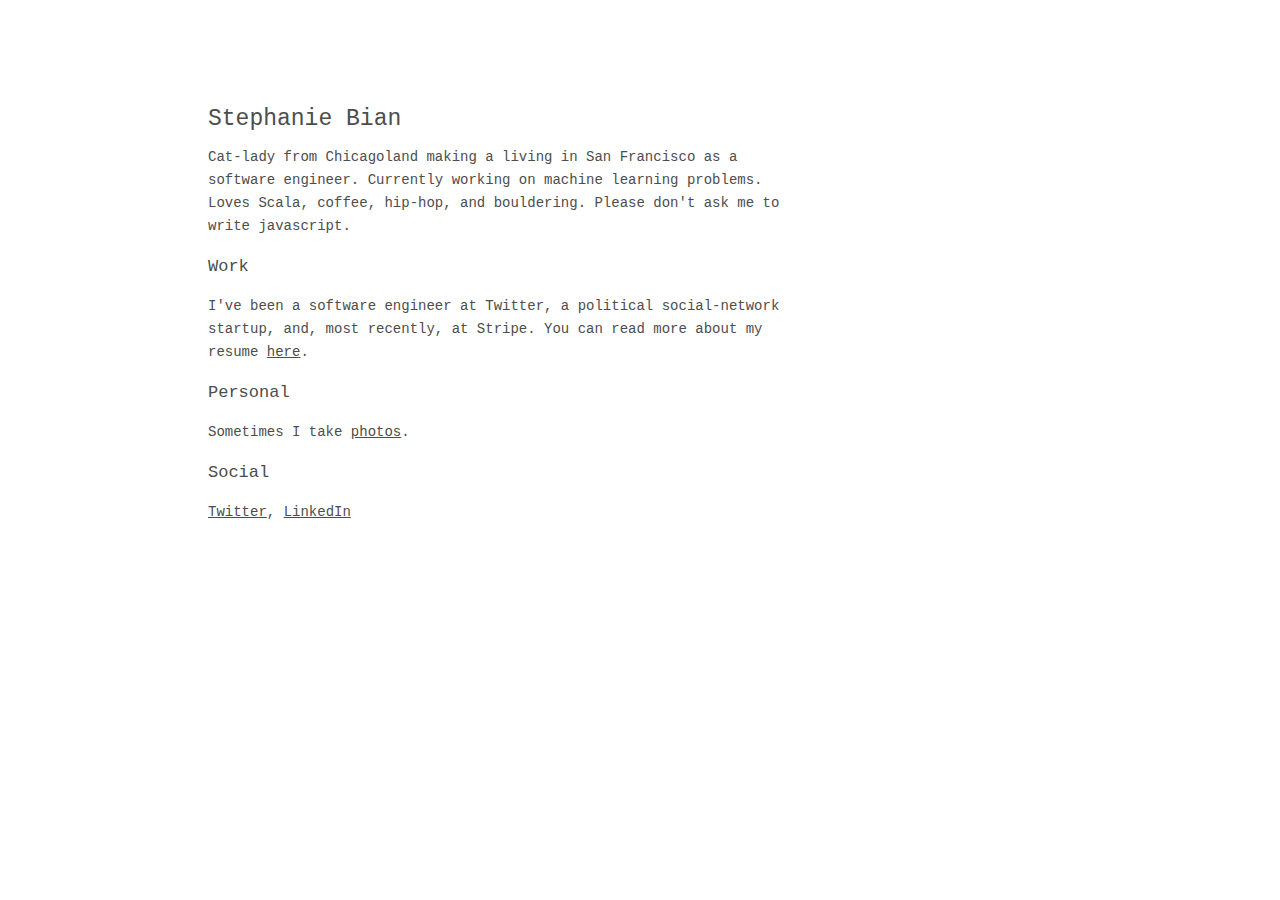
<file: index.html>
<html>
    <head>
        <link rel="icon" href="resources/favicon.ico"/>
        <link rel="stylesheet" type="text/css" href="style.css">
        <title>Stephanie Bian</title>
    </head>
    <body>
        <h1><a href=''>Stephanie Bian</a></h1>
        <p>
            Cat-lady from Chicagoland making a living in San Francisco as a software engineer. Currently working on machine learning problems. Loves Scala, coffee, hip-hop, and bouldering. Please don't ask me to write javascript.
        </p>

        <h3>Work</h3>
        <p>
            I've been a software engineer at Twitter, a political social-network startup, and, most recently, at Stripe. You can read more about my resume <a href="resume.html">here</a>.
        </p>

        <h3>Personal</h3>
        <p>
        Sometimes I take <a href="photography/index.html">photos</a>.
        </p>

        <h3>Social</h3>
        <p>
        <a href="http://twitter.com/stephbian">Twitter</a>, <a href="https://www.linkedin.com/in/stephaniebian">LinkedIn</a>
        </p>
    </body>
</html>
</file>
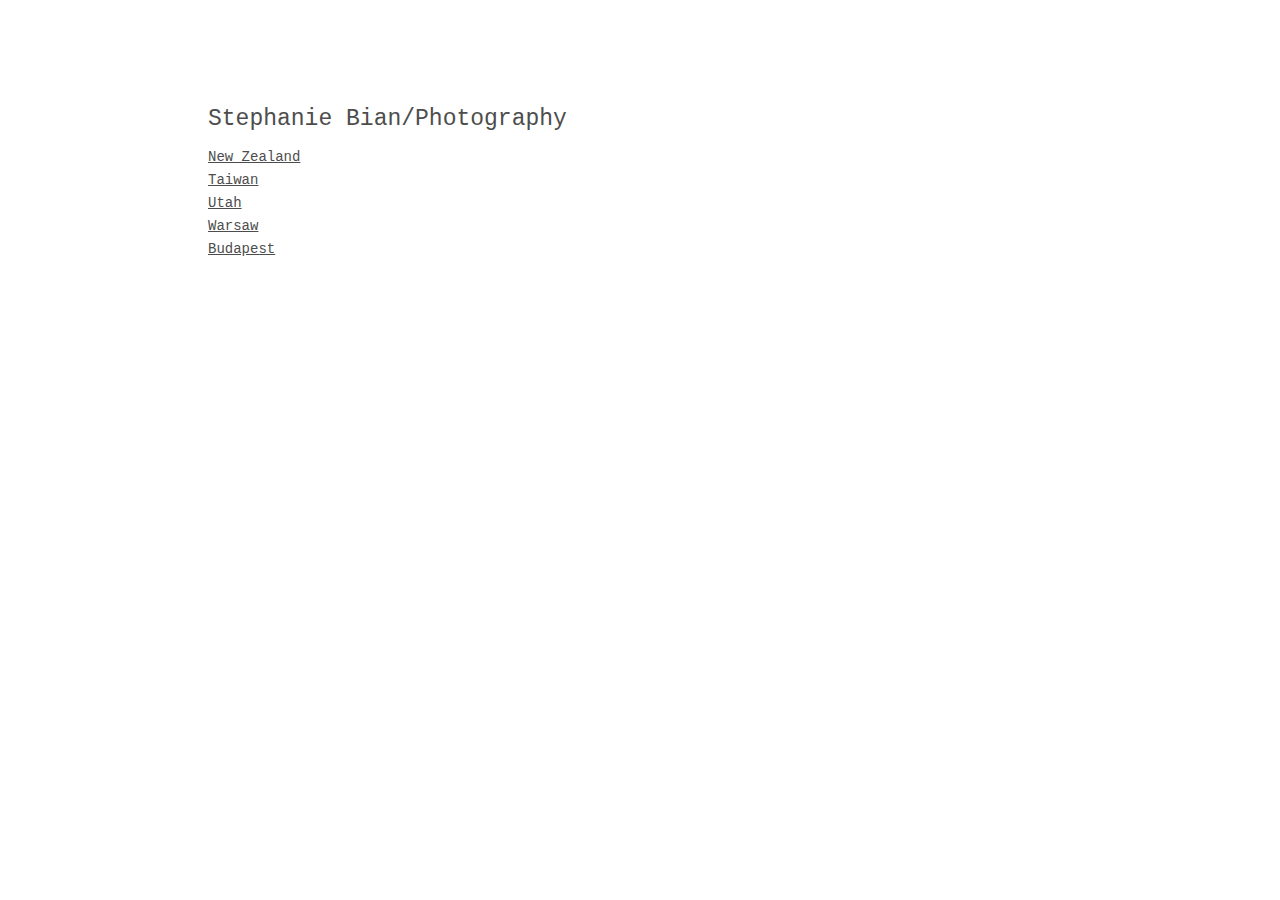
<file: photography/index.html>
<html>
    <head>
        <link rel="icon" href="../resources/favicon.ico"/>
        <link rel="stylesheet" type="text/css" href="../style.css">
        <title>Stephanie Bian/Photography</title>
    </head>
    <body>
    <h1><a href='../index.html'>Stephanie Bian</a>/<a href=''>Photography</a></h1>
    <p>
    <a href='new_zealand.html'>New Zealand</a>
    <br>
    <a href='taiwan.html'>Taiwan</a>
    <br>
    <a href='utah.html'>Utah</a>
    <br>
    <a href='warsaw.html'>Warsaw</a>
    <br>
    <a href='budapest.html'>Budapest</a>
    </p>
    </body>
</html>
</file>
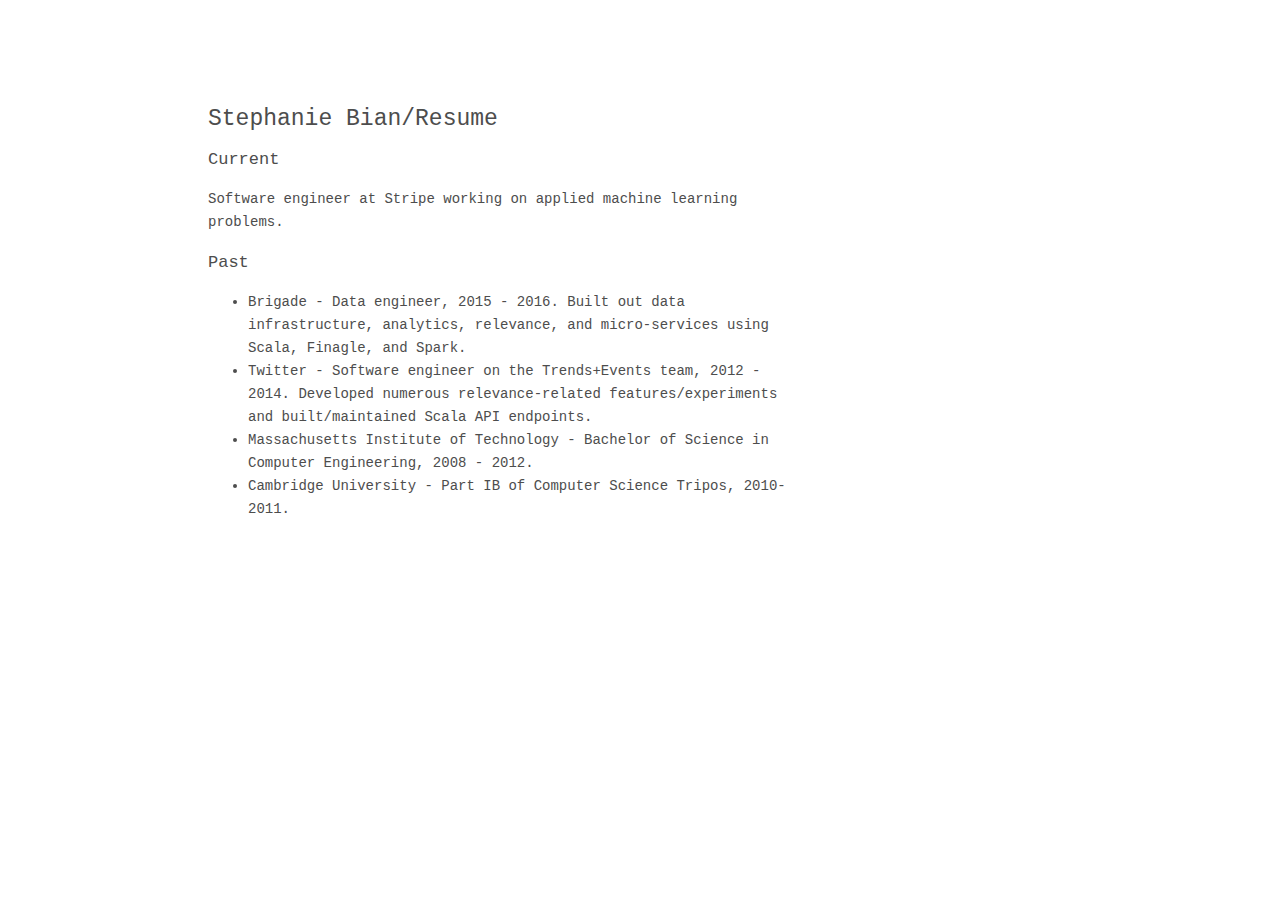
<file: resume.html>
<html>
    <head>
        <link rel="icon" href="favicon.ico"/>
        <link rel="stylesheet" type="text/css" href="style.css">
        <title>Stephanie Bian / Resume</title>
    </head>
    <body>
    <h1><a href='index.html'>Stephanie Bian</a>/<a href=''>Resume</a></h1>
        <h3>Current</h3>
            <p>
            Software engineer at Stripe working on applied machine learning problems.
            </p>
        <h3>Past</h3>
        <ul>
            <li>
                Brigade - Data engineer, 2015 - 2016. Built out data infrastructure, analytics, relevance, and micro-services using Scala, Finagle, and Spark.
            </li>
            <li>
                Twitter - Software engineer on the Trends+Events team, 2012 - 2014. Developed numerous relevance-related features/experiments and built/maintained Scala API endpoints.
            </li>
            <li>
                Massachusetts Institute of Technology - Bachelor of Science in Computer Engineering, 2008 - 2012.
            </li>
            <li>
                Cambridge University - Part IB of Computer Science Tripos, 2010-2011.
            </li>
        </ul>

    </body>
</html>
</file>
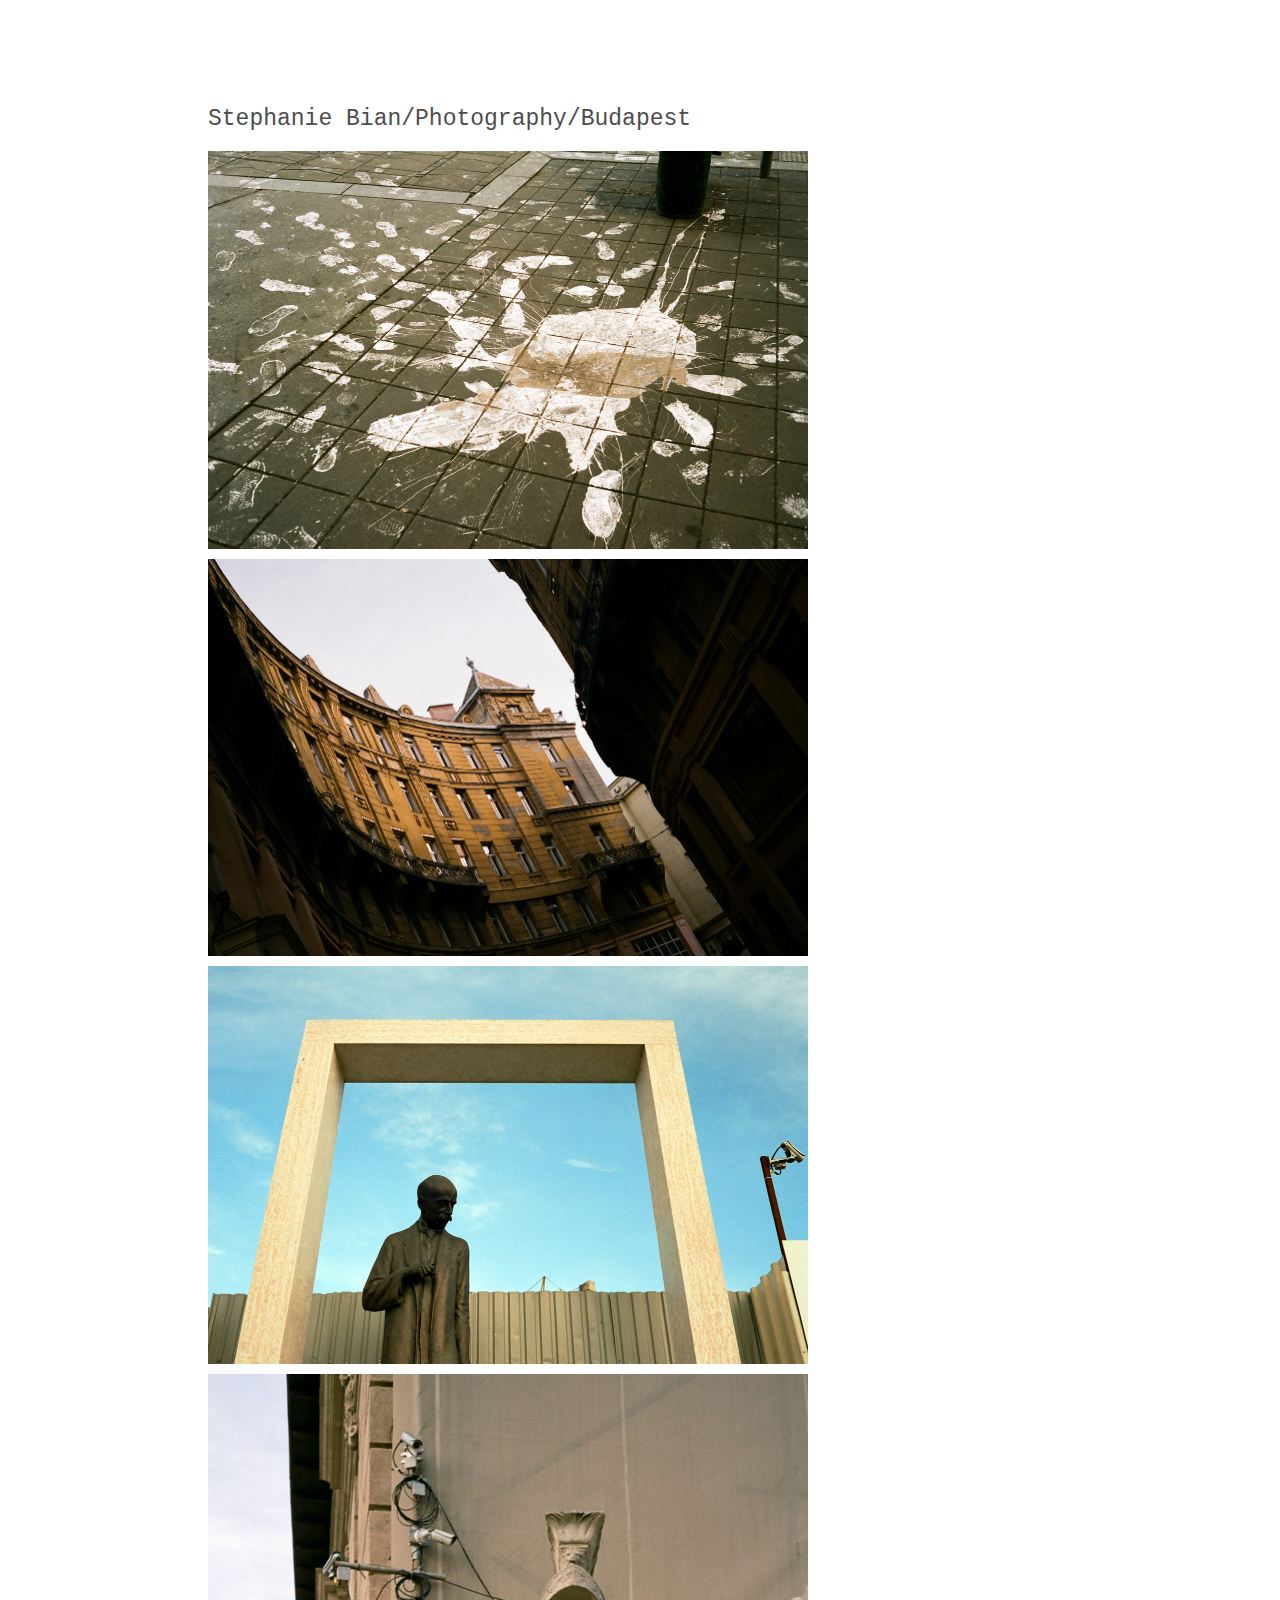
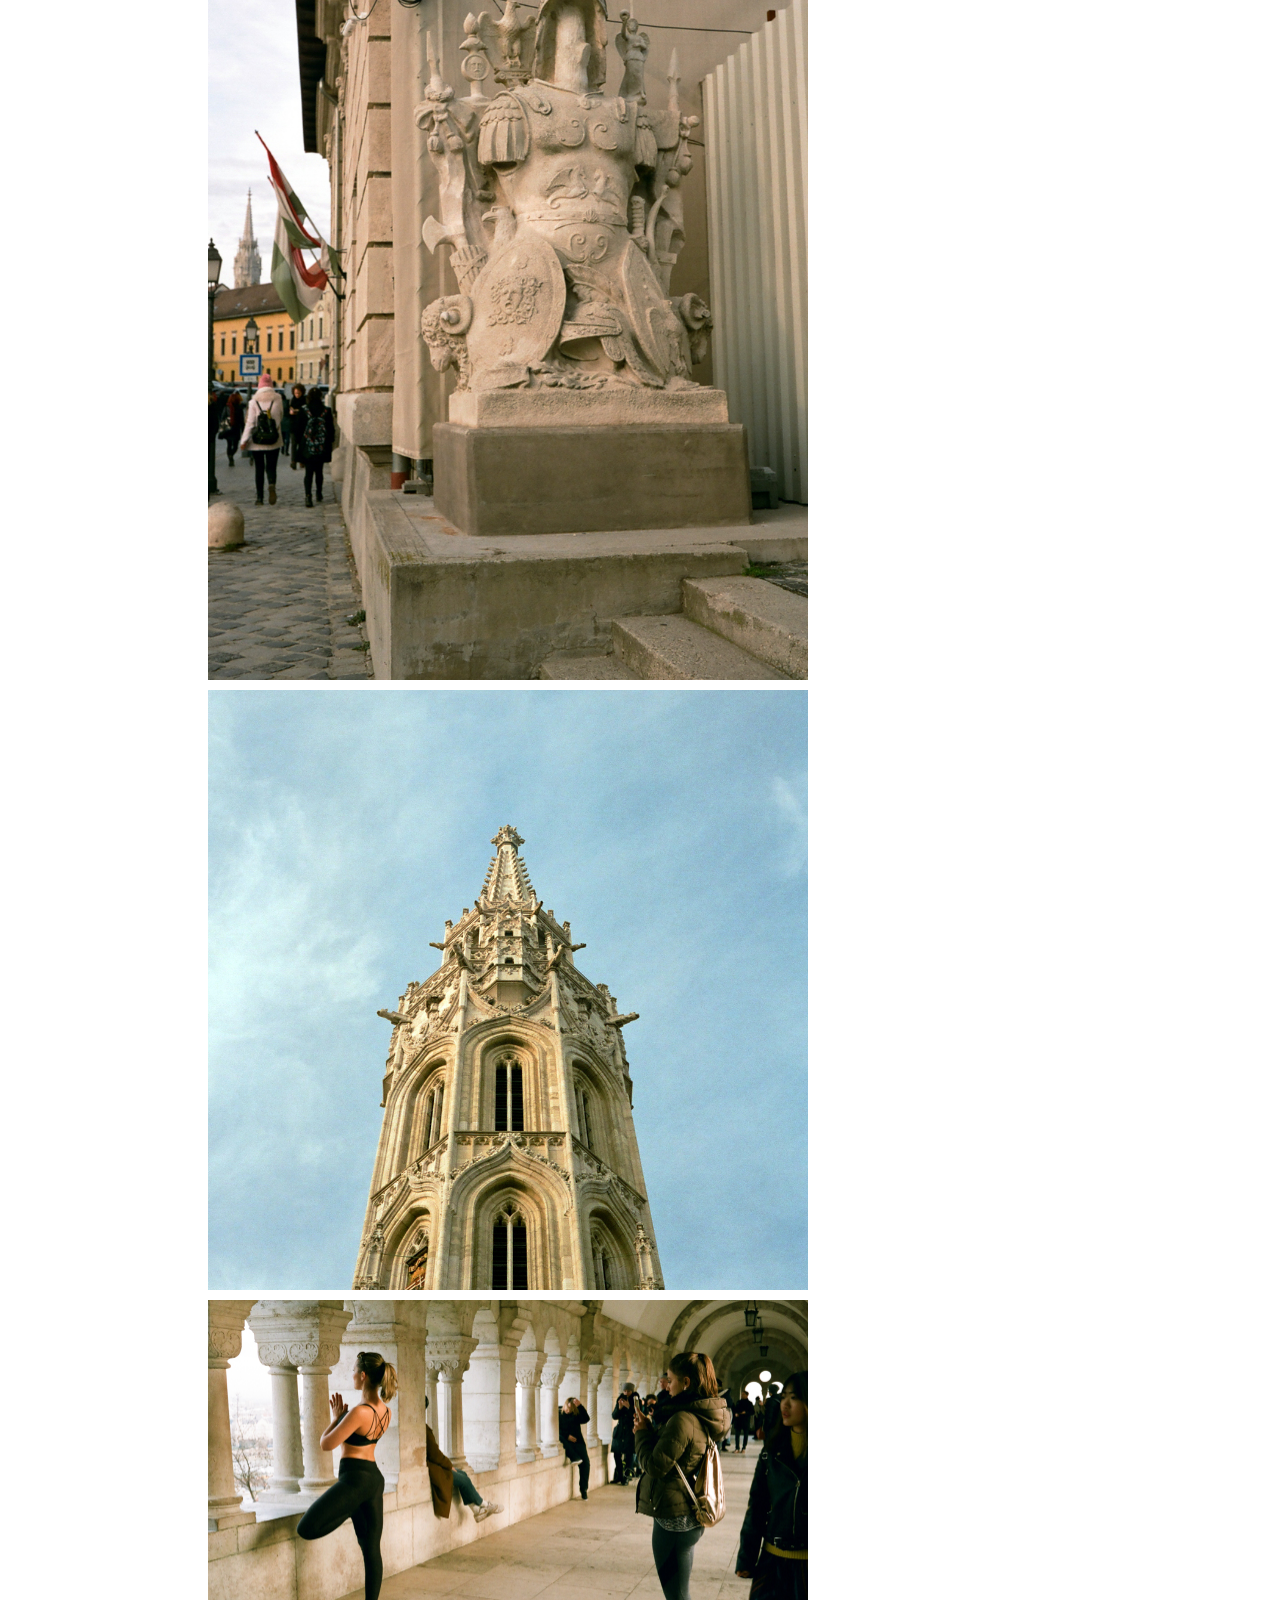
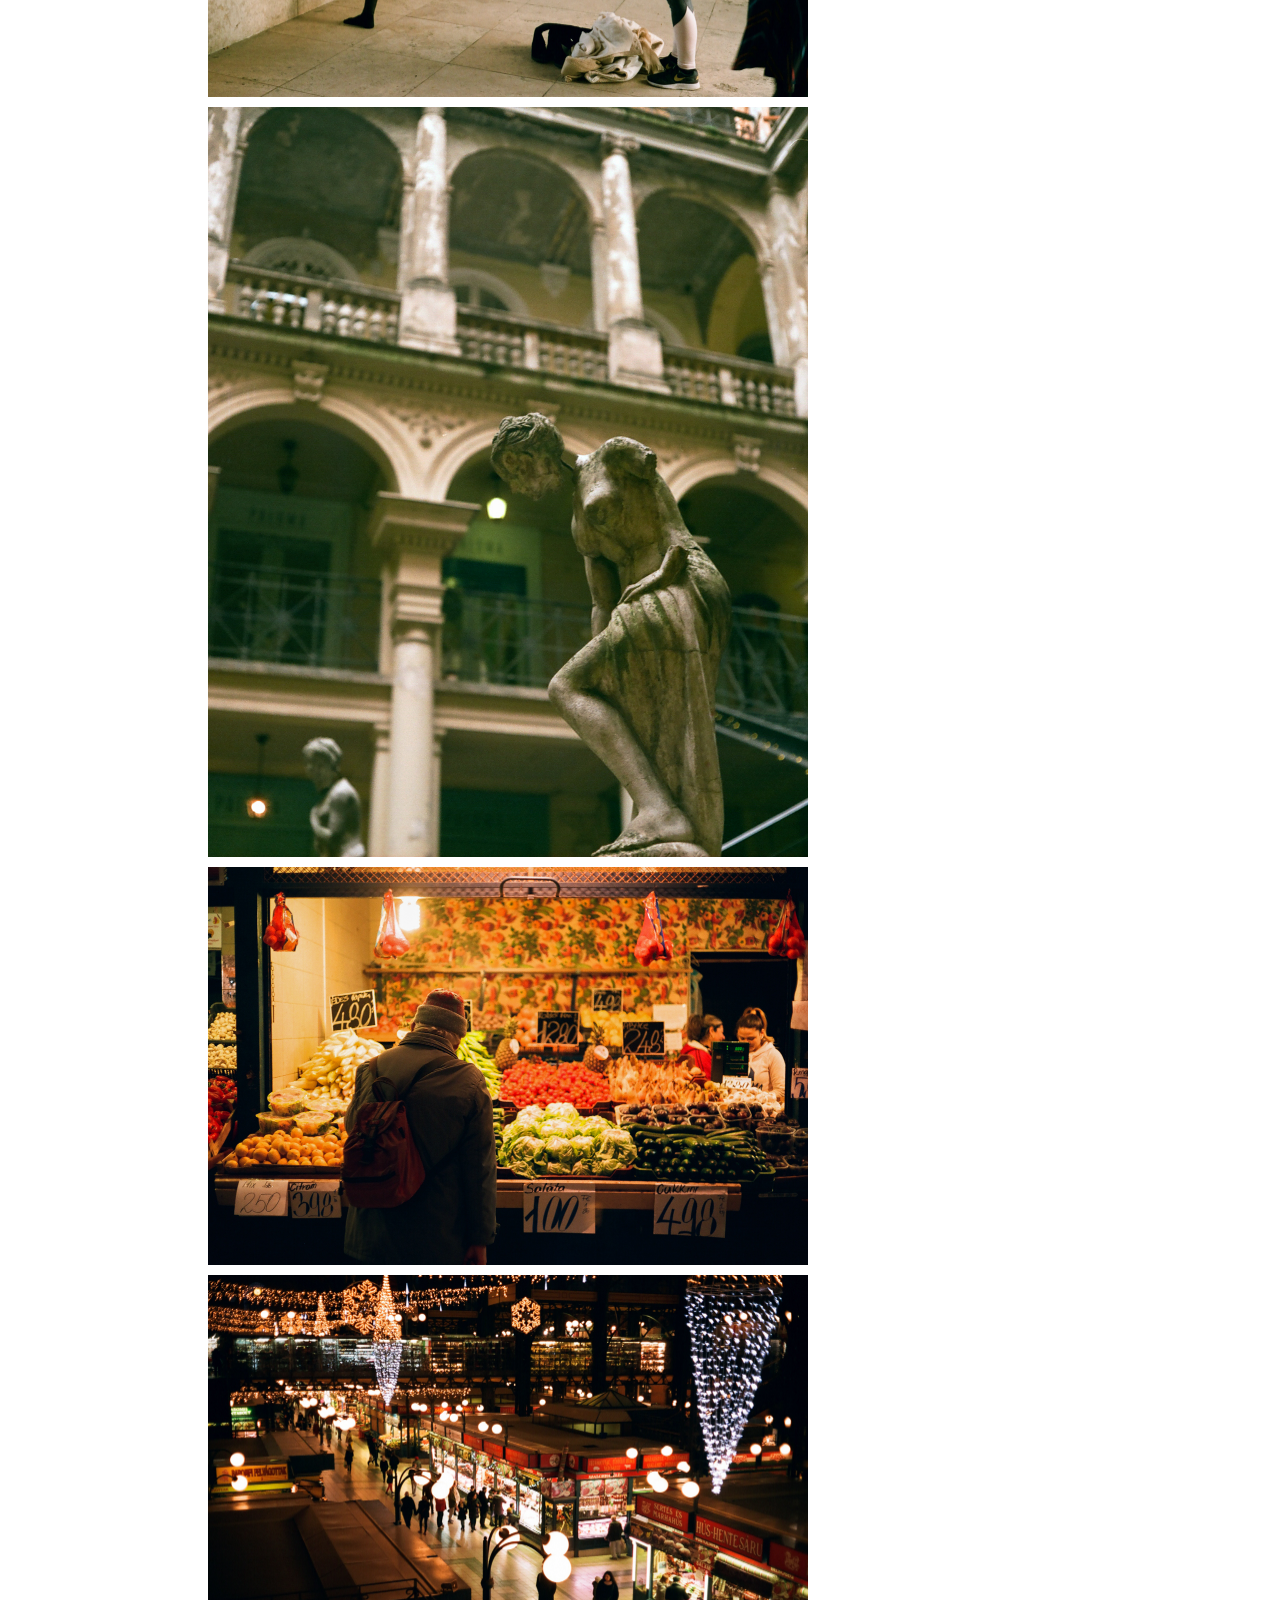
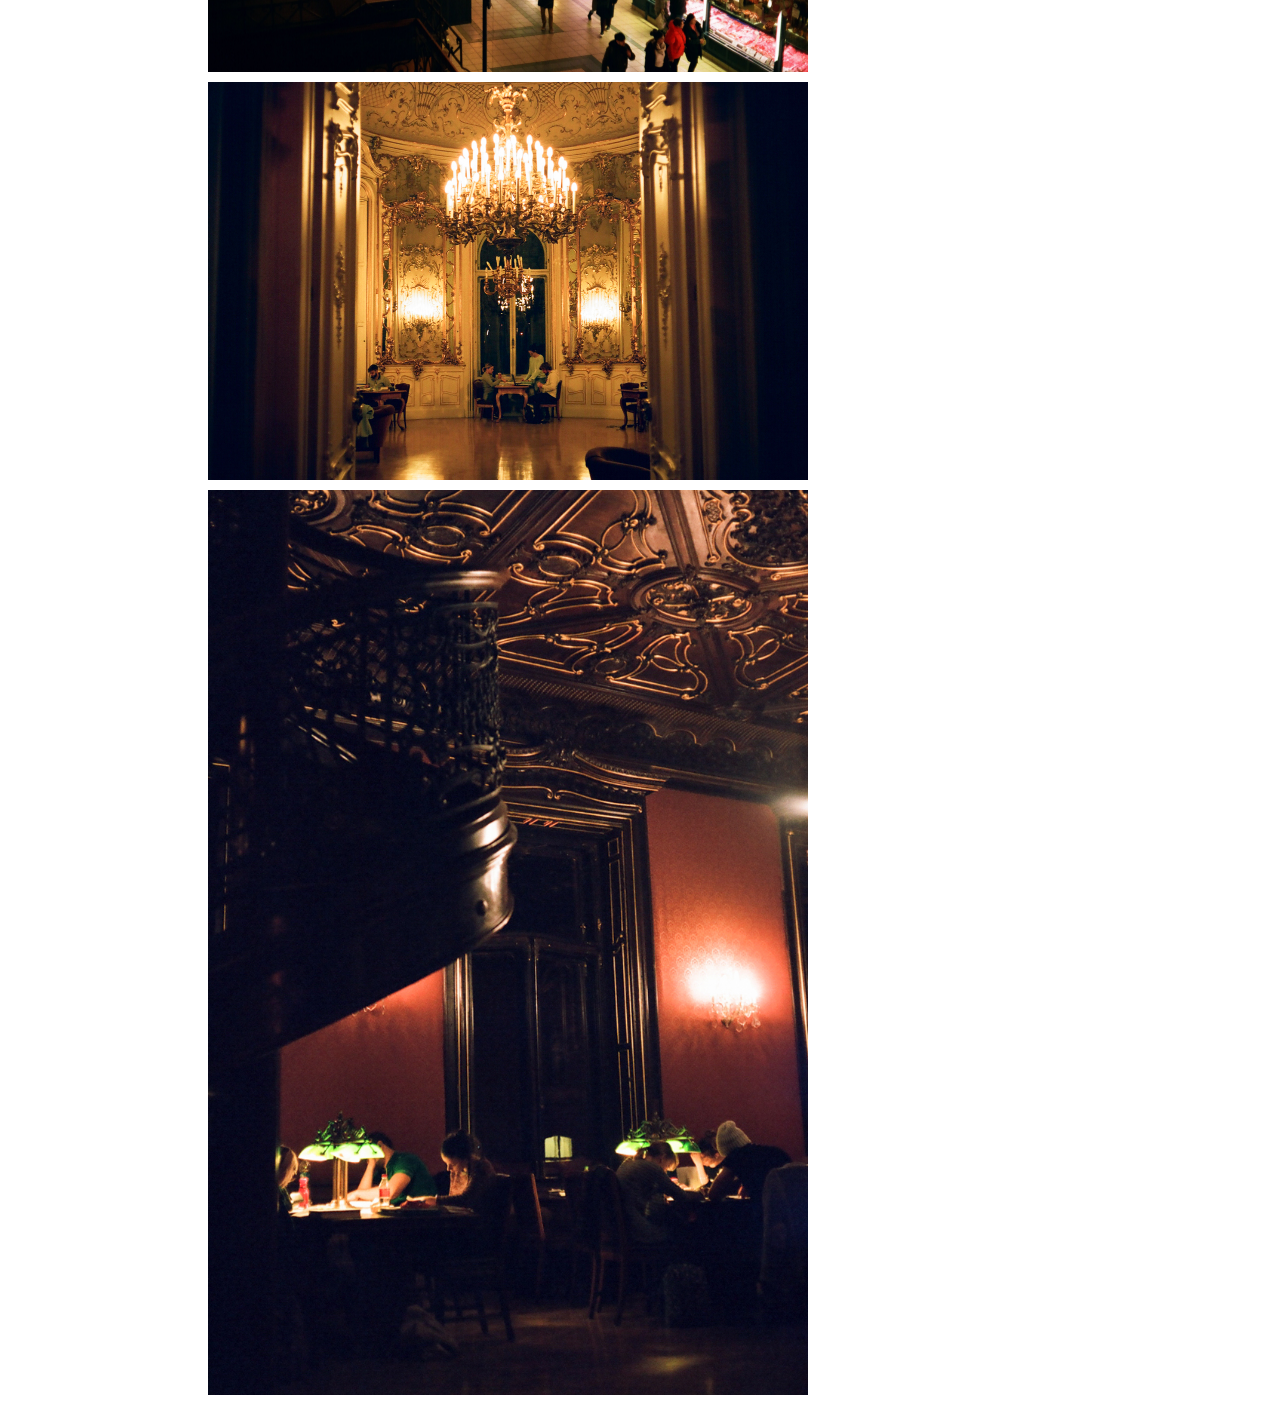
<file: photography/budapest.html>
<html>
    <head>
        <link rel="icon" href="../resources/favicon.ico"/>
        <link rel="stylesheet" type="text/css" href="../style.css">
        <title>Stephanie Bian/Photography/Budapest</title>
    </head>
    <body>
    <h1><a href='../index.html'>Stephanie Bian</a>/<a href='index.html'>Photography</a>/<a href=''>Budapest</a></h1>
    <img src='../resources/photos/budapest/000.jpg'>
    <img src='../resources/photos/budapest/001.jpg'>
    <img src='../resources/photos/budapest/002.jpg'>
    <img src='../resources/photos/budapest/003.jpg'>
    <img src='../resources/photos/budapest/004.jpg'>
    <img src='../resources/photos/budapest/005.jpg'>
    <img src='../resources/photos/budapest/006.jpg'>
    <img src='../resources/photos/budapest/007.jpg'>
    <img src='../resources/photos/budapest/008.jpg'>
    <img src='../resources/photos/budapest/009.jpg'>
    <img src='../resources/photos/budapest/010.jpg'>
    </body>
</html>
</file>
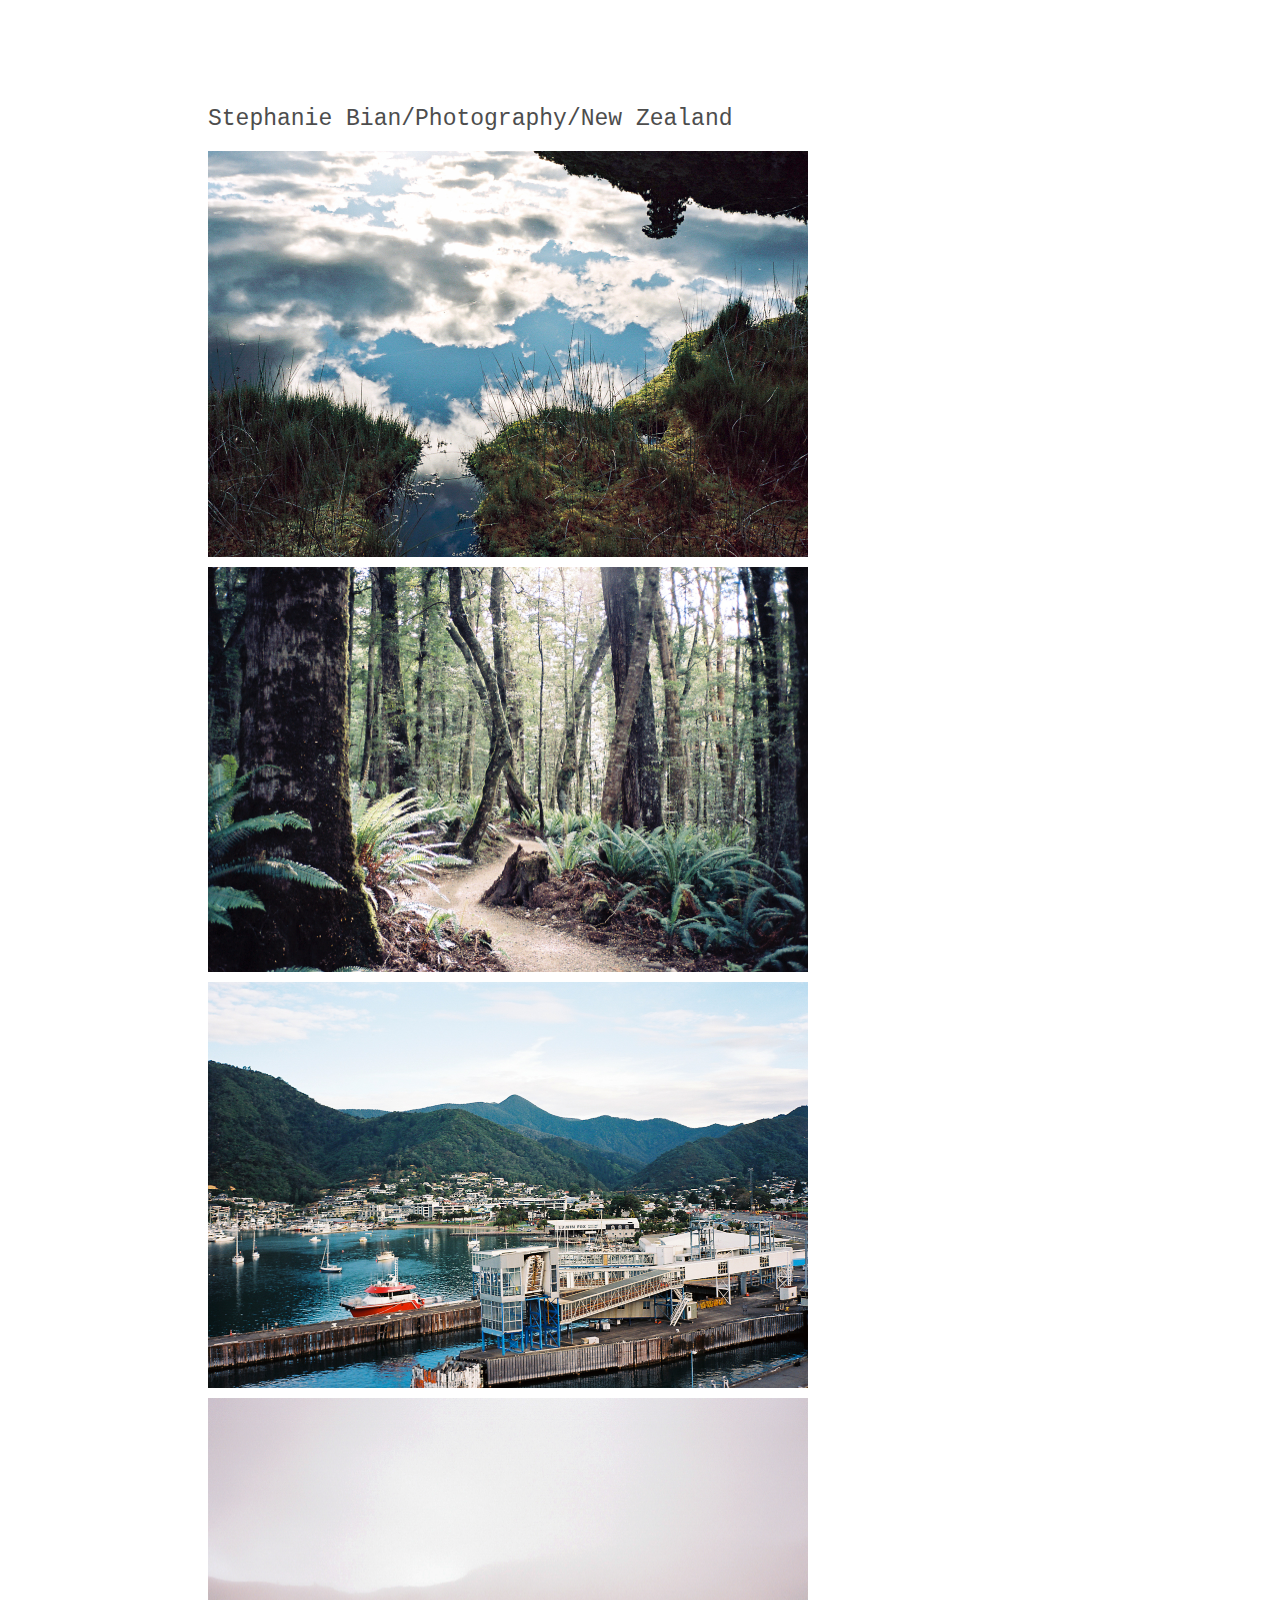
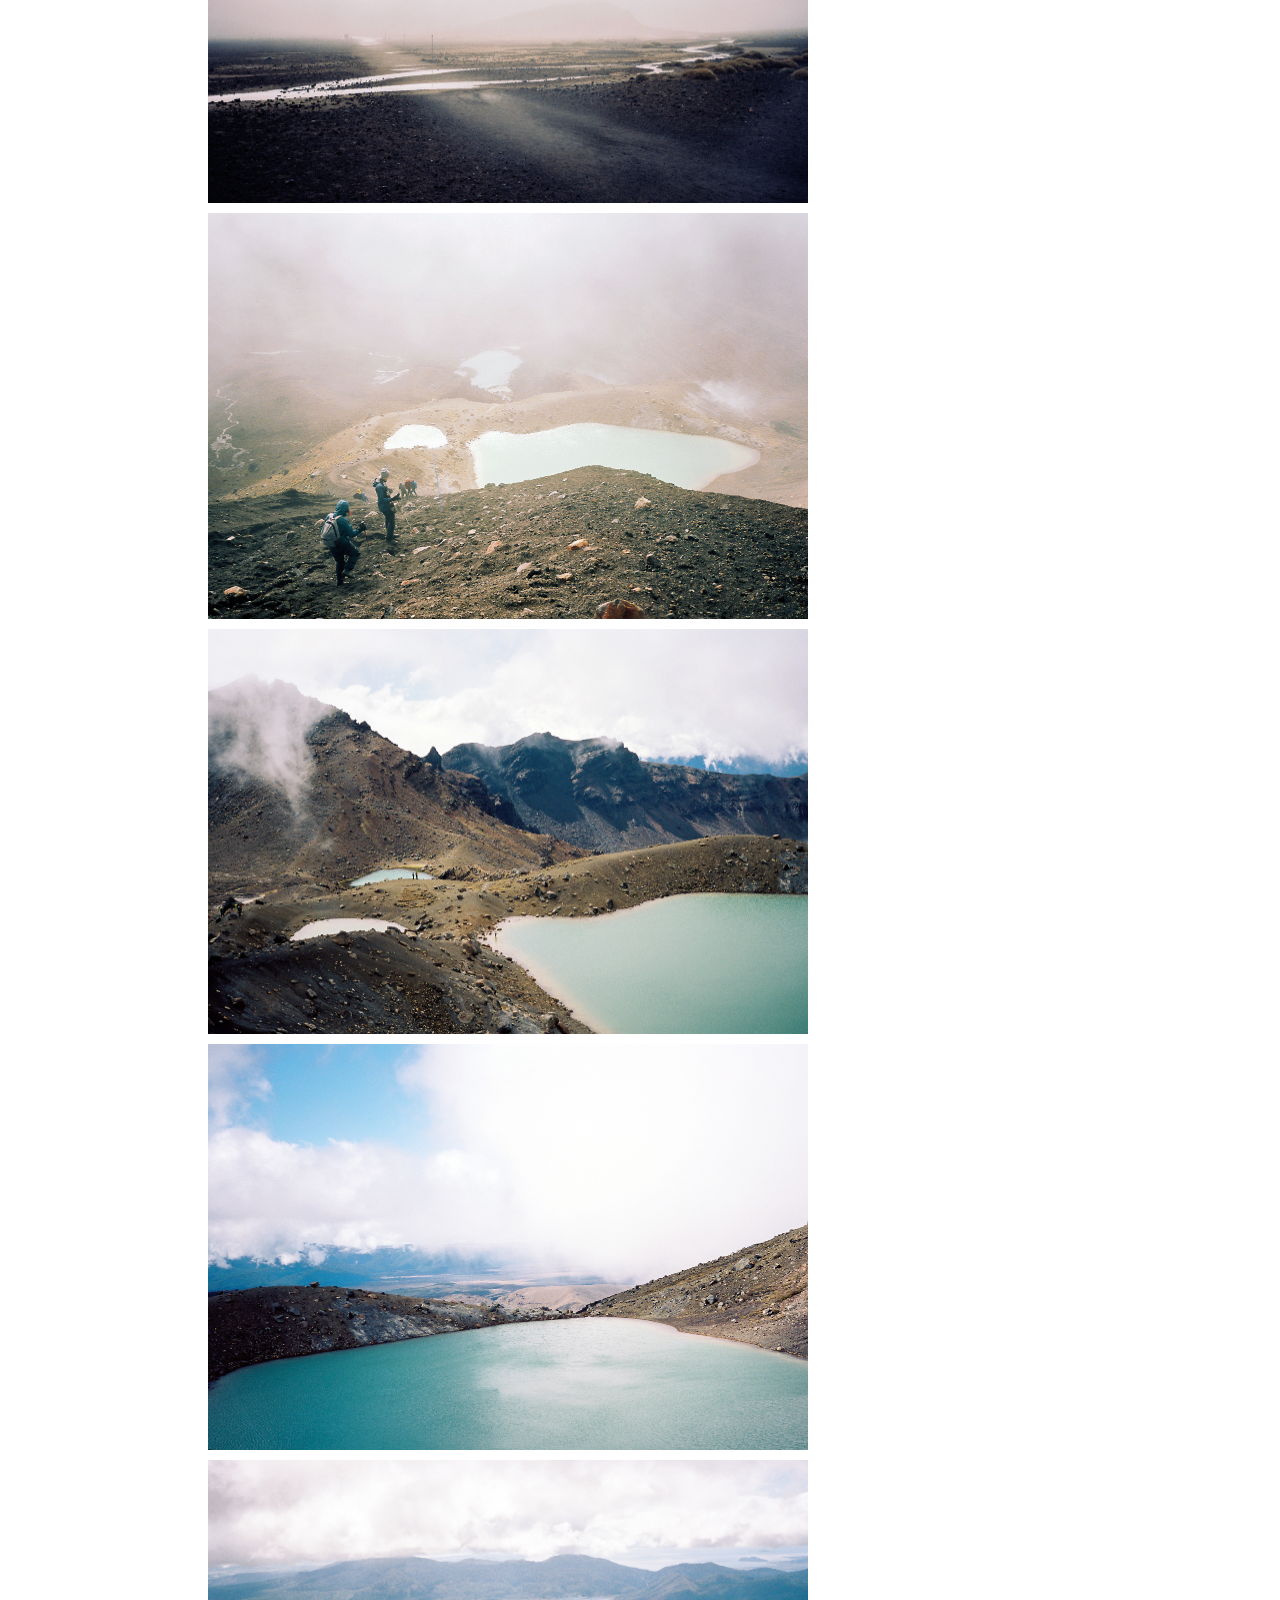
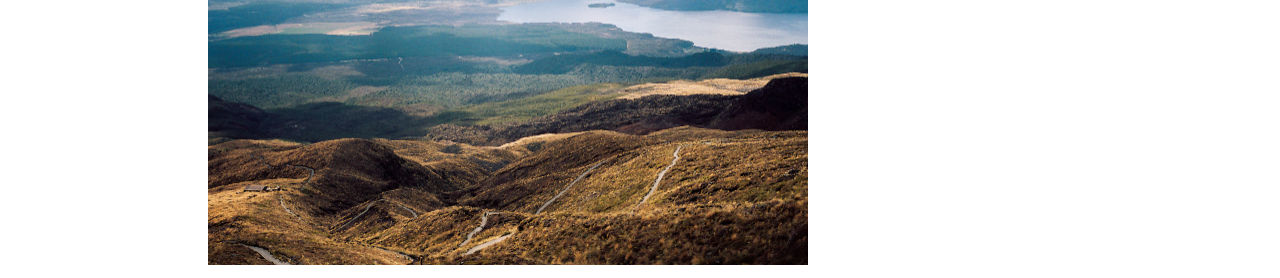
<file: photography/new_zealand.html>
<html>
    <head>
        <link rel="icon" href="../resources/favicon.ico"/>
        <link rel="stylesheet" type="text/css" href="../style.css">
        <title>Stephanie Bian/Photography/Scenes from New Zealand</title>
    </head>
    <body>
    <h1><a href='../index.html'>Stephanie Bian</a>/<a href='index.html'>Photography</a>/<a href=''>New Zealand</a></h1>
    <img src='../resources/photos/new_zealand/000.jpg'>
    <img src='../resources/photos/new_zealand/001.jpg'>
    <img src='../resources/photos/new_zealand/002.jpg'>
    <img src='../resources/photos/new_zealand/003.jpg'>
    <img src='../resources/photos/new_zealand/004.jpg'>
    <img src='../resources/photos/new_zealand/005.jpg'>
    <img src='../resources/photos/new_zealand/006.jpg'>
    <img src='../resources/photos/new_zealand/007.jpg'>
    </body>
</html>
</file>
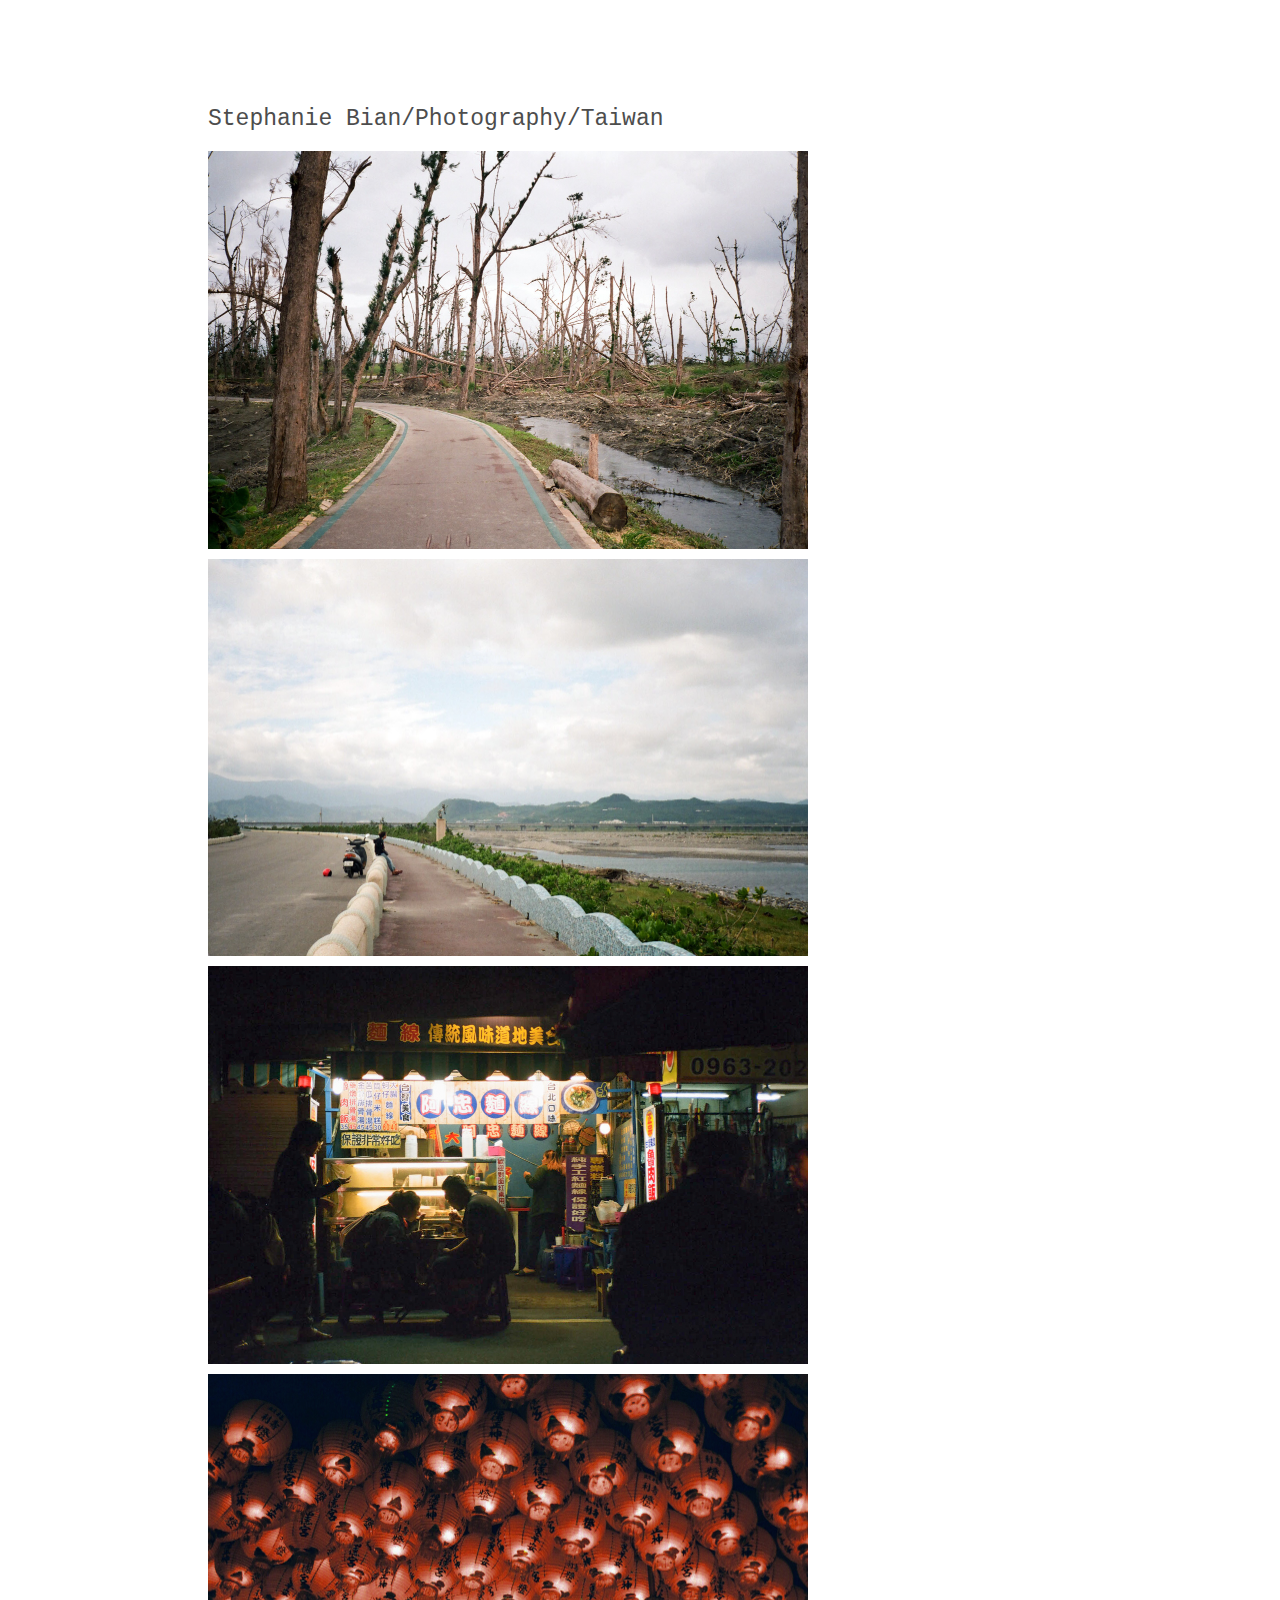
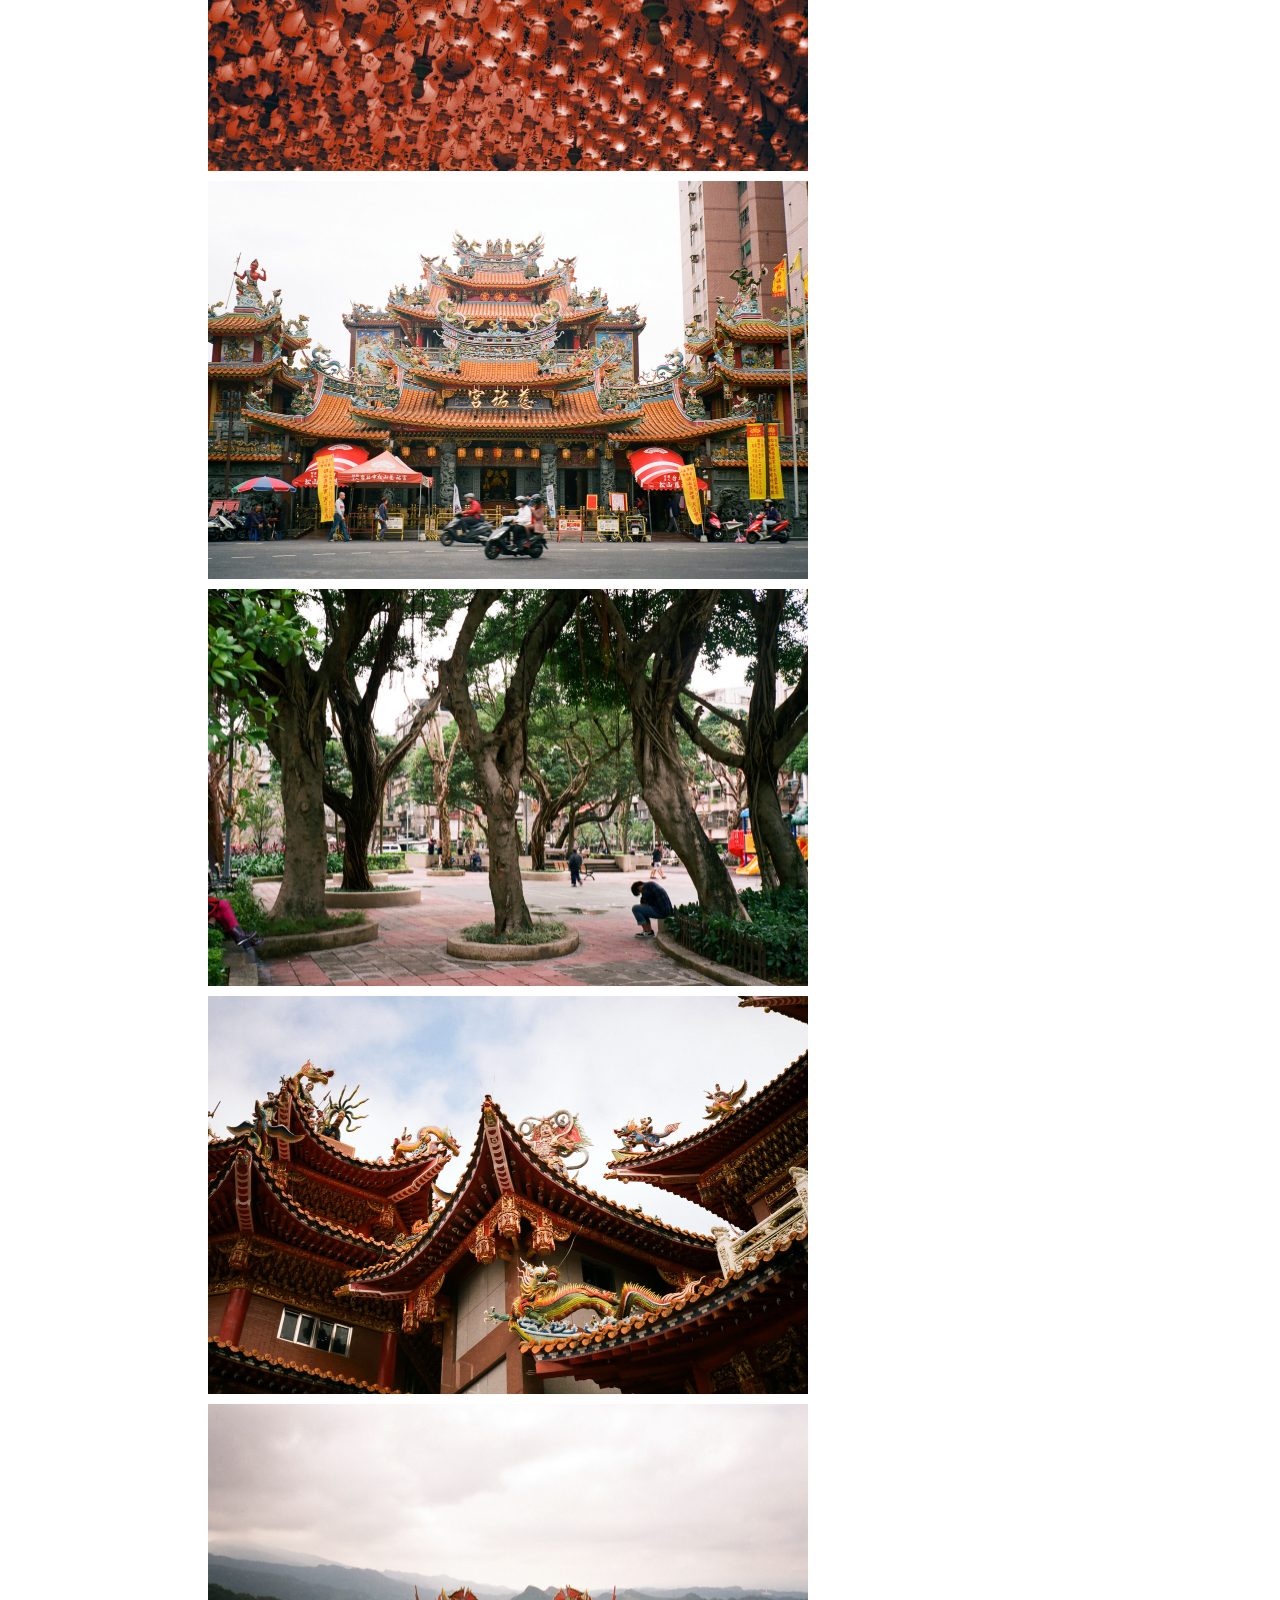
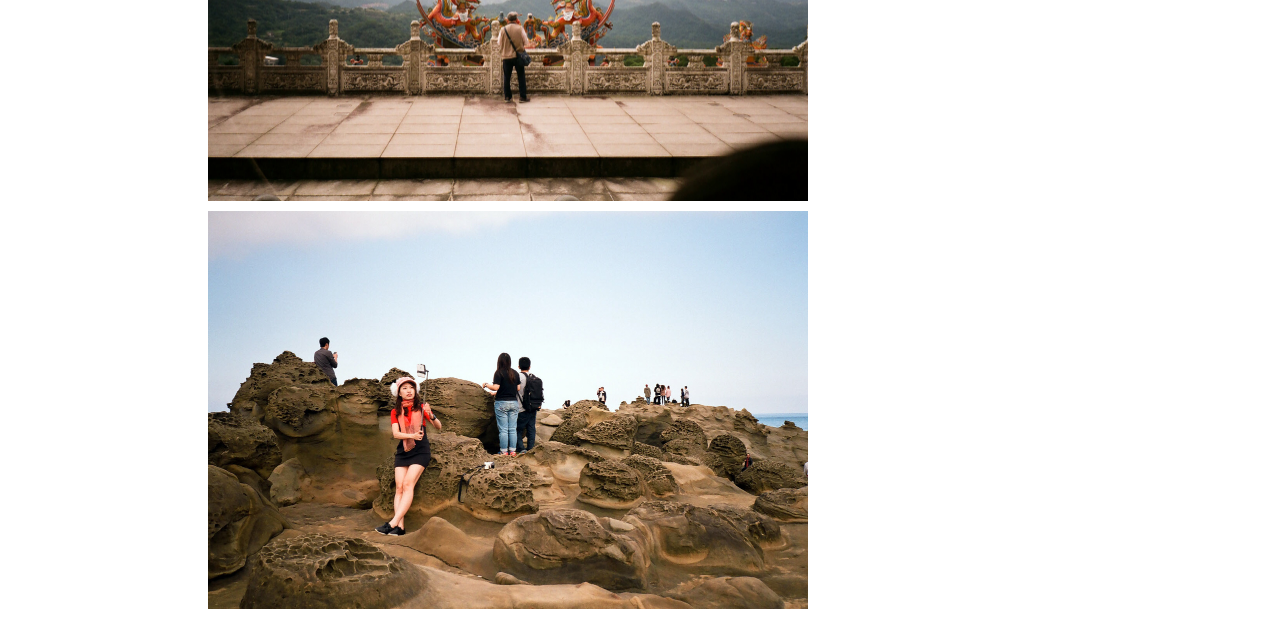
<file: photography/taiwan.html>
<html>
    <head>
        <link rel="icon" href="../resources/favicon.ico"/>
        <link rel="stylesheet" type="text/css" href="../style.css">
        <title>Stephanie Bian/Photography/Scenes from Taiwan</title>
    </head>
    <body>
    <h1><a href='../index.html'>Stephanie Bian</a>/<a href='index.html'>Photography</a>/<a href=''>Taiwan</a></h1>
    <img src='../resources/photos/taiwan/000.jpg'>
    <img src='../resources/photos/taiwan/001.jpg'>
    <img src='../resources/photos/taiwan/002.jpg'>
    <img src='../resources/photos/taiwan/003.jpg'>
    <img src='../resources/photos/taiwan/004.jpg'>
    <img src='../resources/photos/taiwan/005.jpg'>
    <img src='../resources/photos/taiwan/006.jpg'>
    <img src='../resources/photos/taiwan/007.jpg'>
    <img src='../resources/photos/taiwan/008.jpg'>
    </body>
</html>
</file>
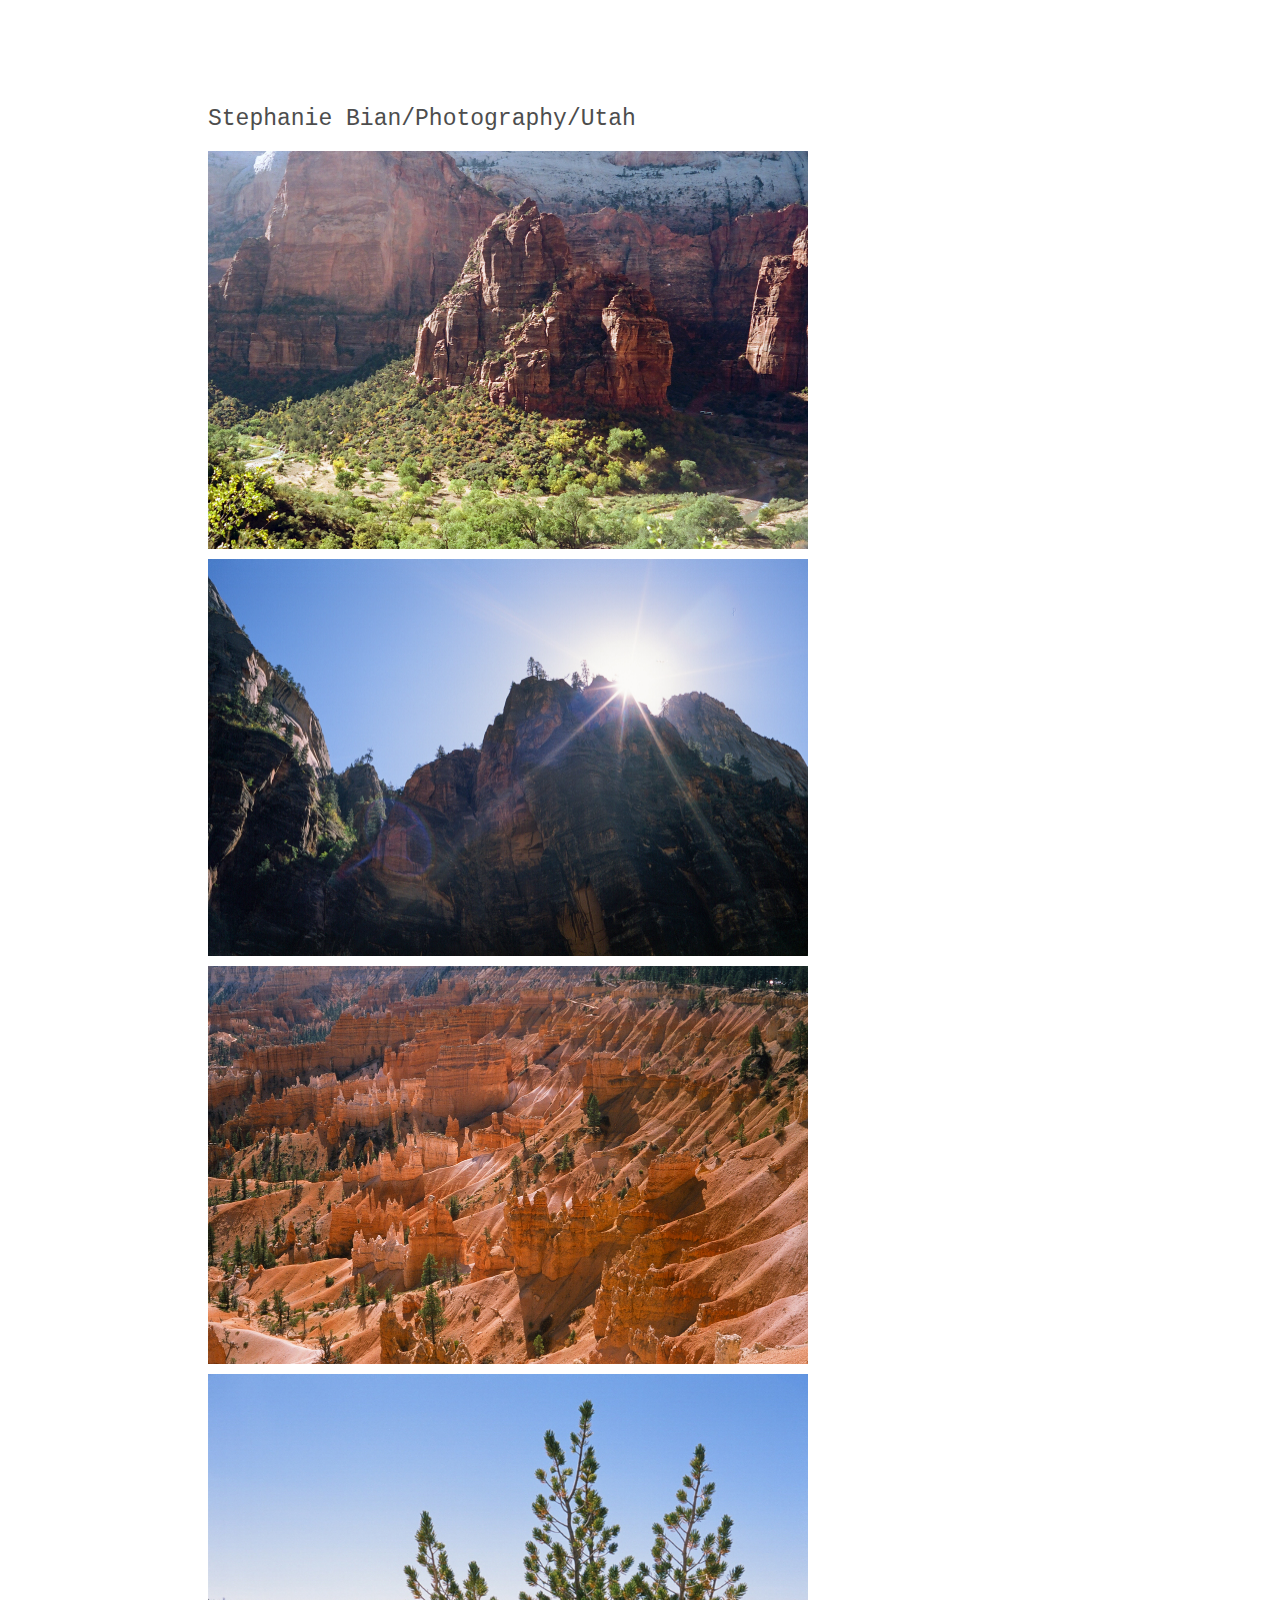
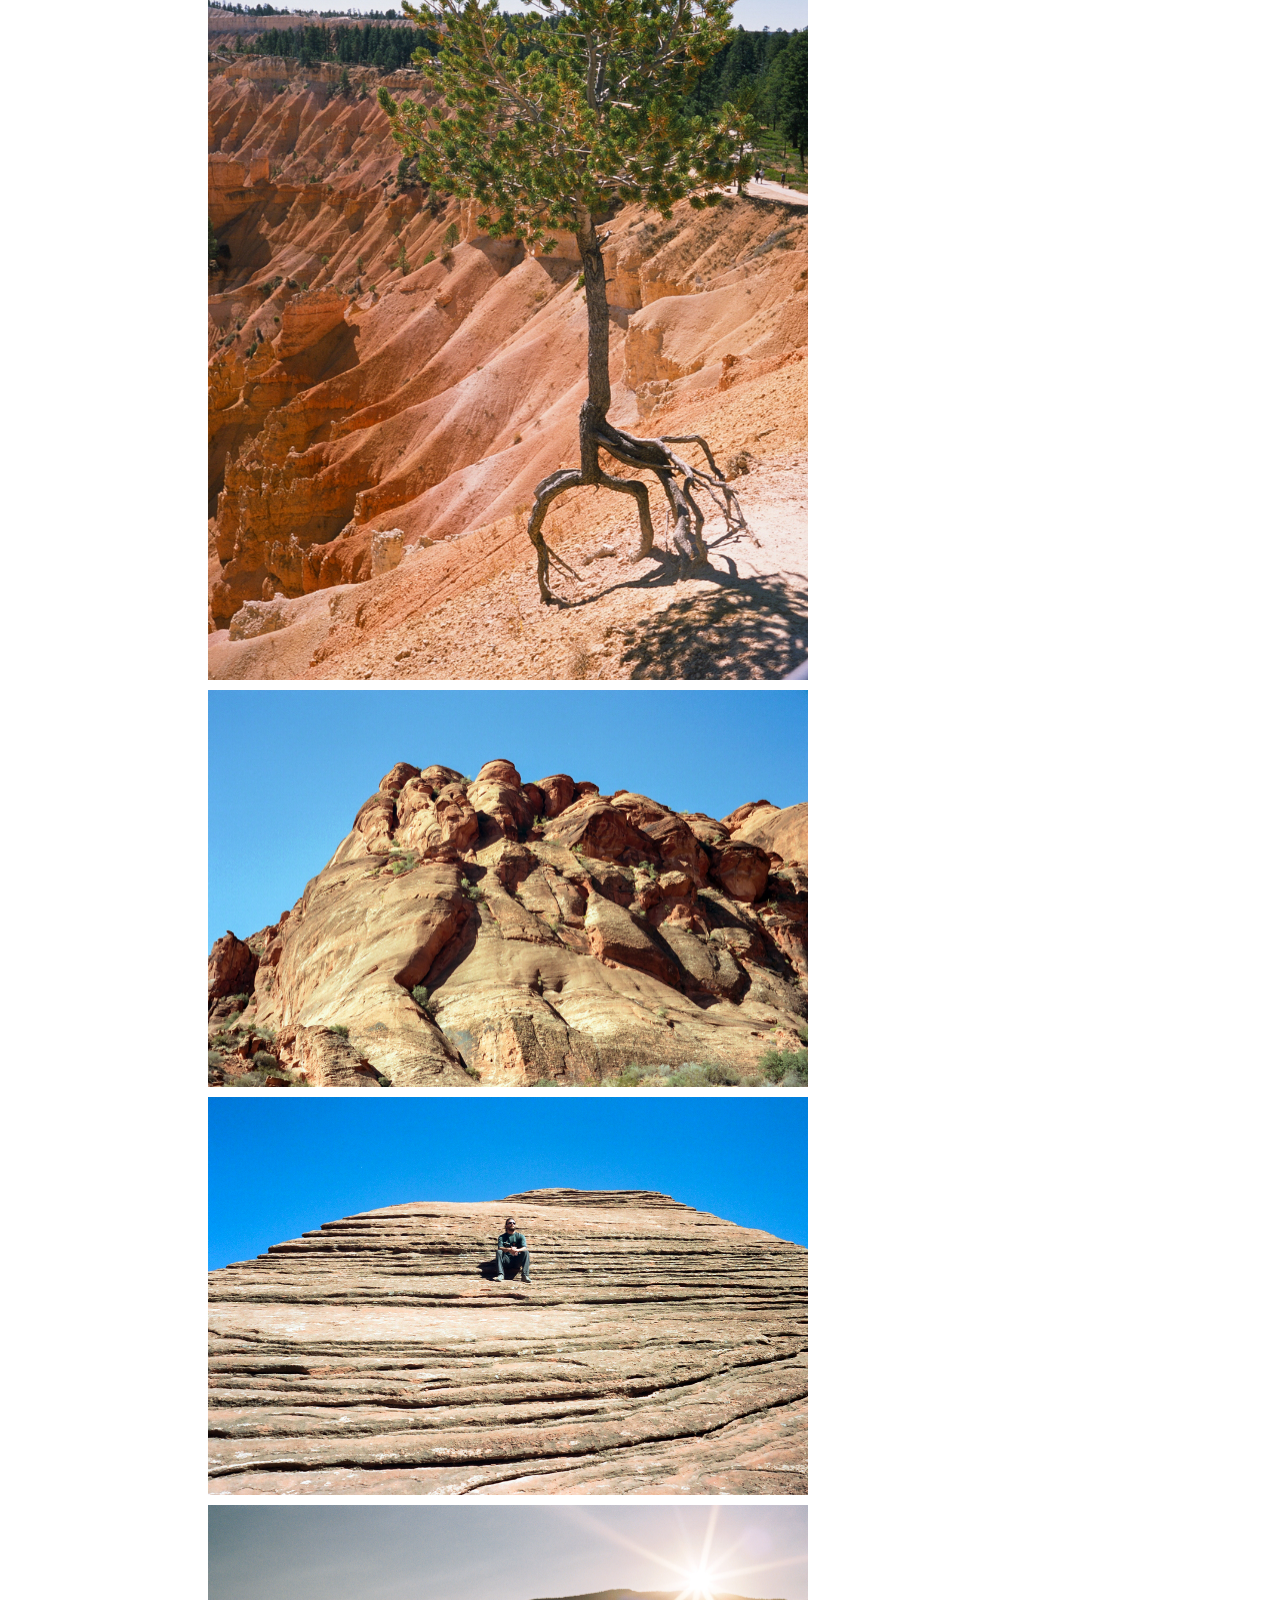
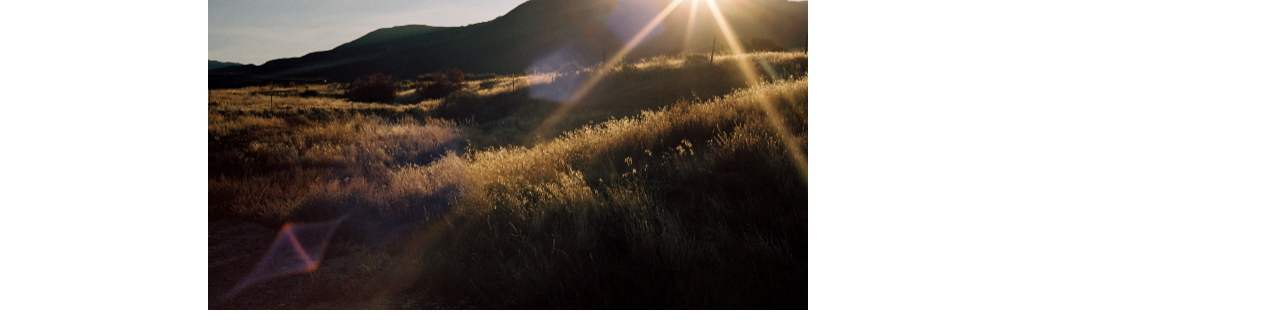
<file: photography/utah.html>
<html>
    <head>
        <link rel="icon" href="../resources/favicon.ico"/>
        <link rel="stylesheet" type="text/css" href="../style.css">
        <title>Stephanie Bian/Photography/Utah</title>
    </head>
    <body>
    <h1><a href='../index.html'>Stephanie Bian</a>/<a href='index.html'>Photography</a>/<a href=''>Utah</a></h1>
    <img src='../resources/photos/utah/000.jpg'>
    <img src='../resources/photos/utah/001.jpg'>
    <img src='../resources/photos/utah/002.jpg'>
    <img src='../resources/photos/utah/003.jpg'>
    <img src='../resources/photos/utah/004.jpg'>
    <img src='../resources/photos/utah/005.jpg'>
    <img src='../resources/photos/utah/006.jpg'>
    </body>
</html>
</file>
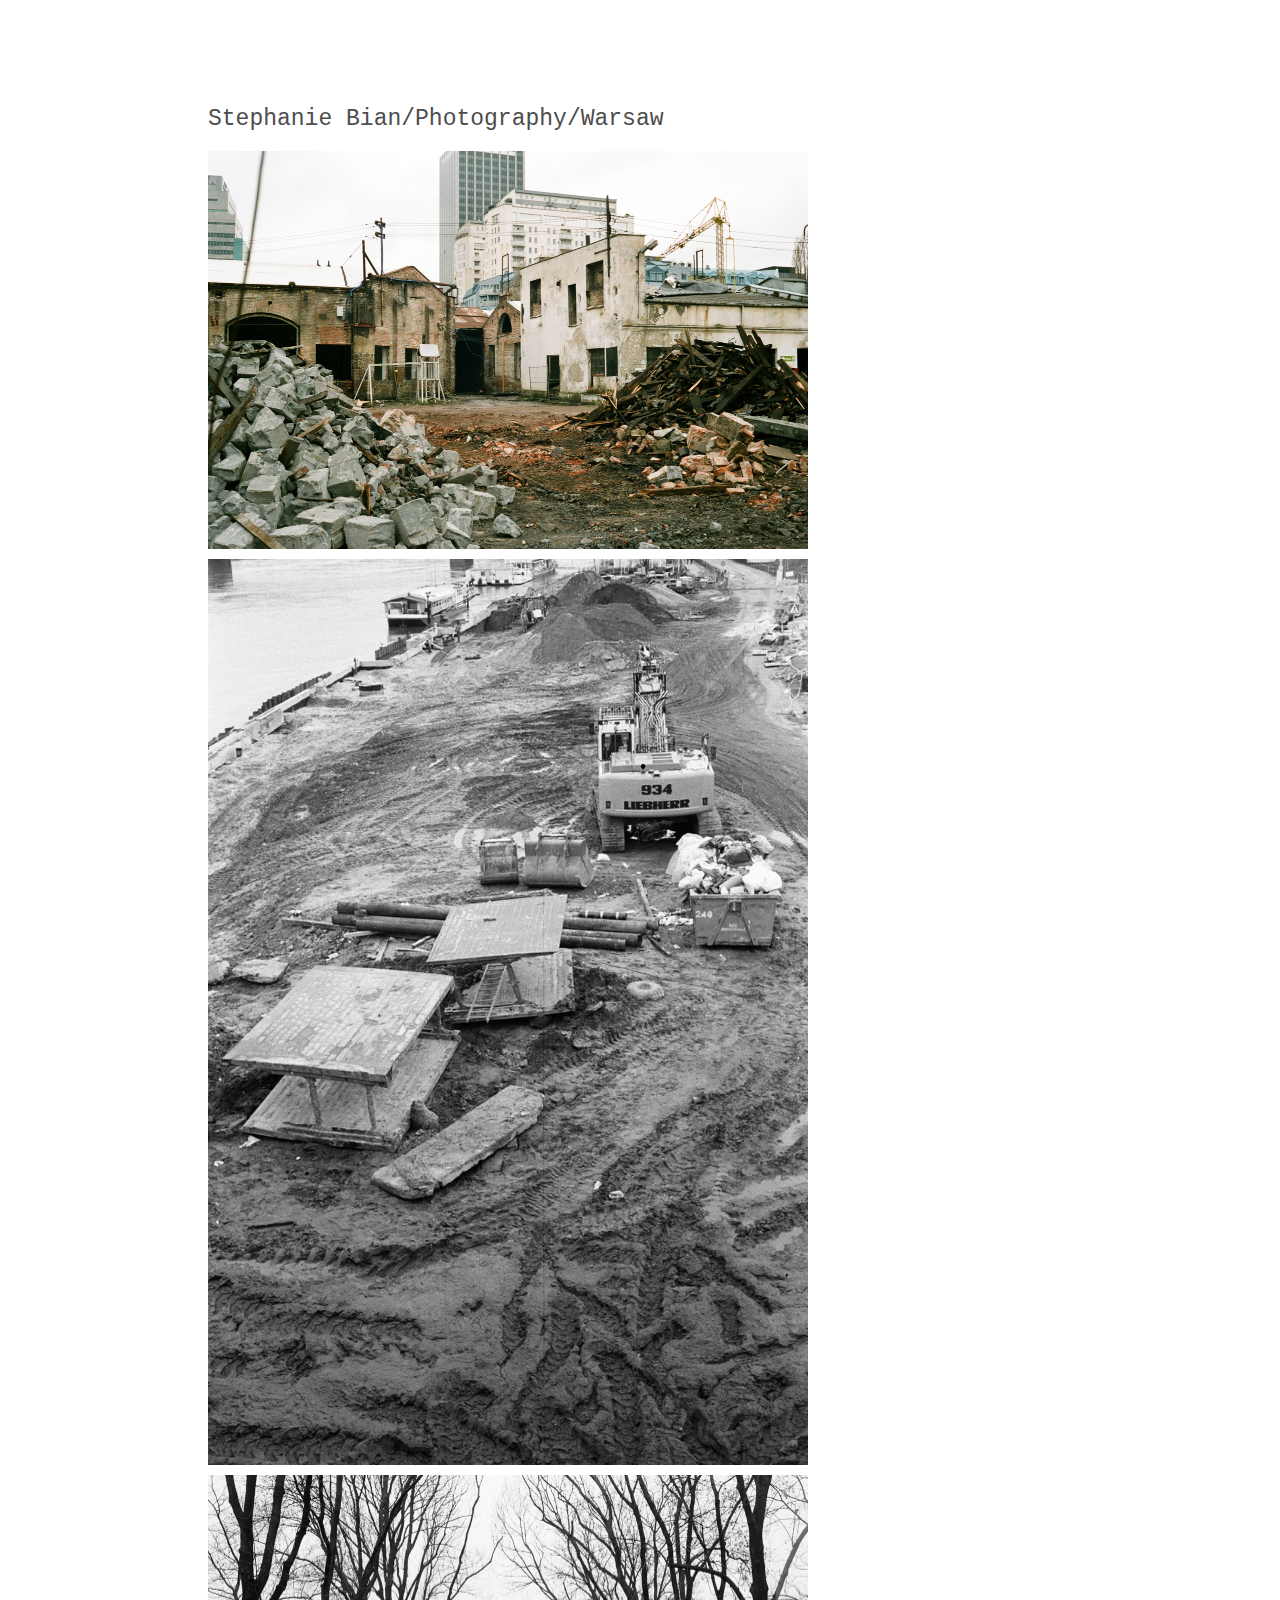
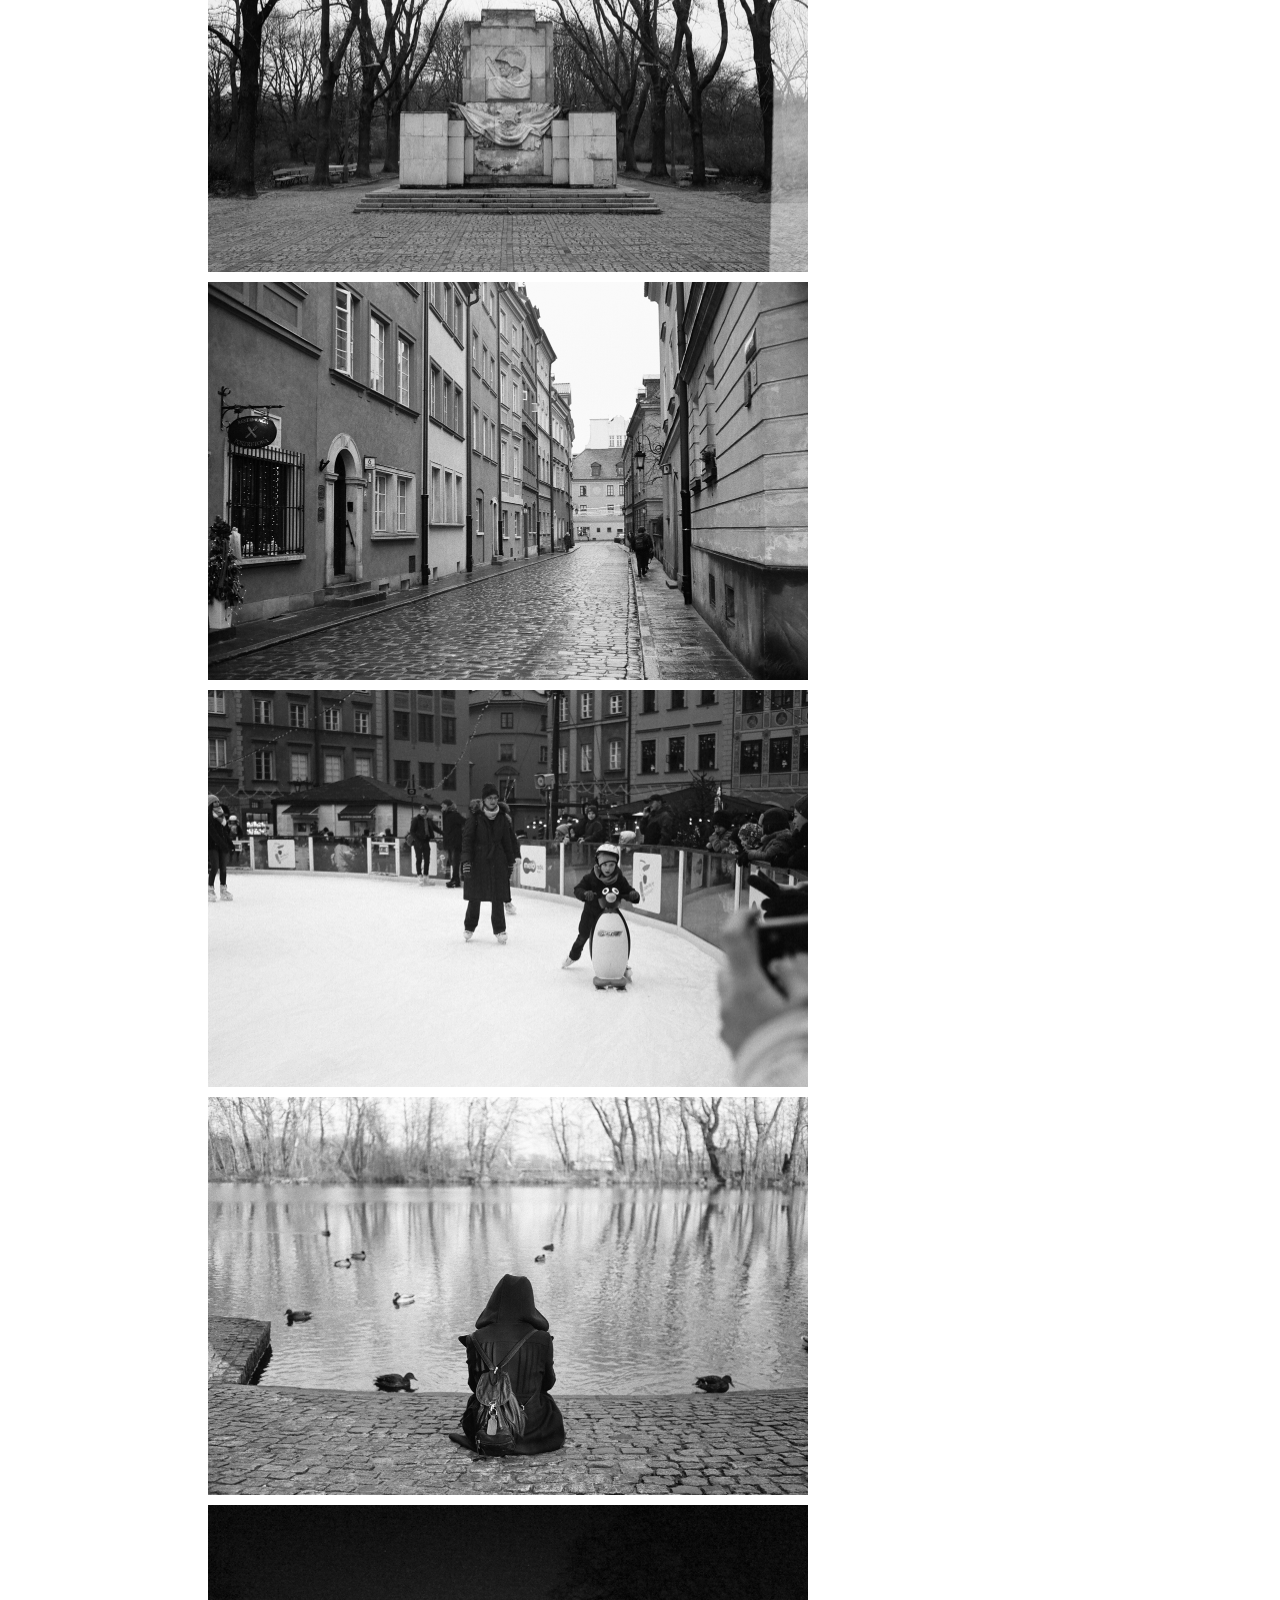
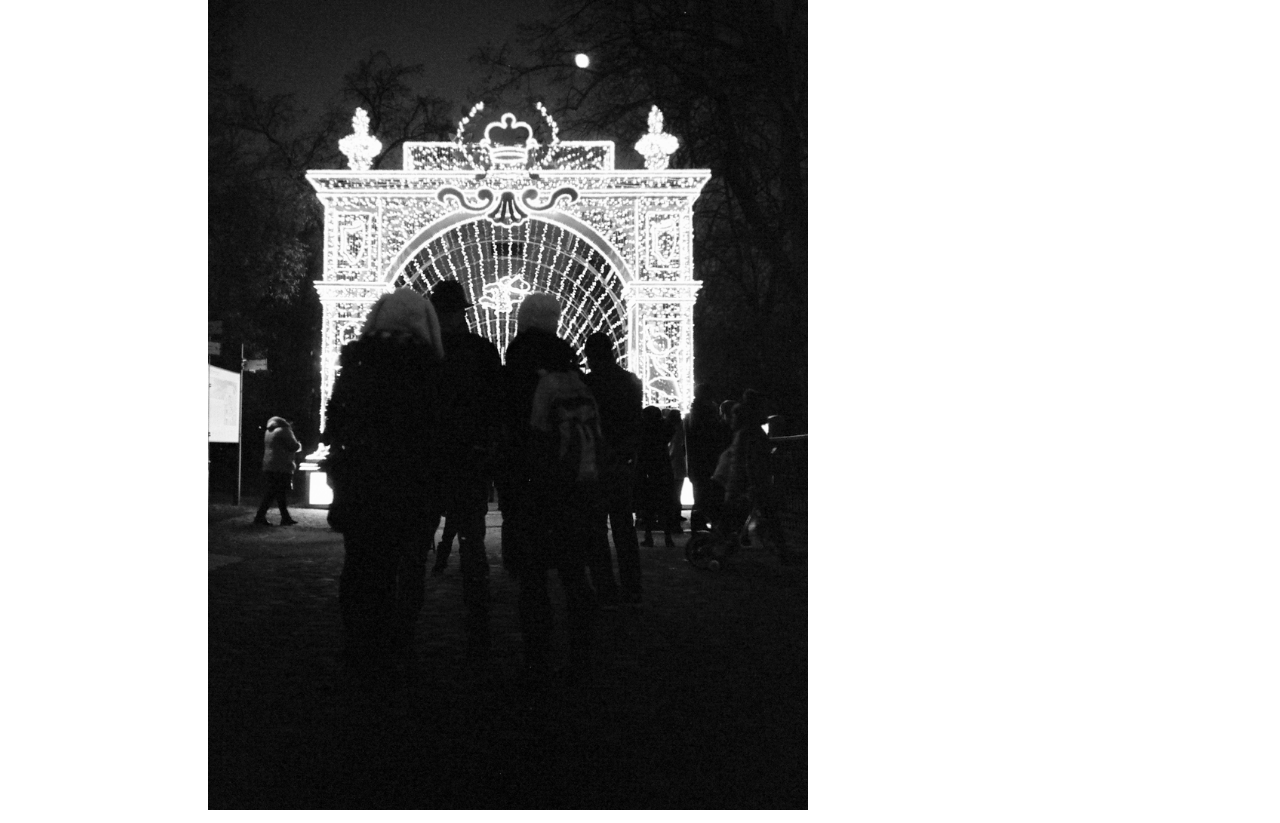
<file: photography/warsaw.html>
<html>
    <head>
        <link rel="icon" href="../resources/favicon.ico"/>
        <link rel="stylesheet" type="text/css" href="../style.css">
        <title>Stephanie Bian/Photography/Warsaw</title>
    </head>
    <body>
    <h1><a href='../index.html'>Stephanie Bian</a>/<a href='index.html'>Photography</a>/<a href=''>Warsaw</a></h1>
    <img src='../resources/photos/warsaw/000.jpg'>
    <img src='../resources/photos/warsaw/001.jpg'>
    <img src='../resources/photos/warsaw/002.jpg'>
    <img src='../resources/photos/warsaw/003.jpg'>
    <img src='../resources/photos/warsaw/004.jpg'>
    <img src='../resources/photos/warsaw/005.jpg'>
    <img src='../resources/photos/warsaw/006.jpg'>
    </body>
</html>
</file>
<file: style.css>
body {
    padding-left: 200px;
    padding-top: 100px;
    width: 600px;
    color: #4d4d4d;
}
a {
    color: #4d4d4d;
}
a:hover {
    color: #99ffe6;
}
h1 {
    font-family: 'Courier New', Courier, 'Lucida Sans Typewriter', 'Lucida Typewriter', monospace;
    font-size: 23px;
    font-style: normal;
    font-variant: normal;
    font-weight: 500;
    line-height: 23px;
}
h1 a {
    text-decoration: none;
}
h3 {
    font-family: 'Courier New', Courier, 'Lucida Sans Typewriter', 'Lucida Typewriter', monospace;
    font-size: 17px;
    font-style: normal;
    font-variant: normal;
    font-weight: 500;
    line-height: 23px;
}
p, ul {
    font-family: 'Courier New', Courier, 'Lucida Sans Typewriter', 'Lucida Typewriter', monospace;
    font-size: 14px;
    font-style: normal;
    font-variant: normal;
    font-weight: 400;
    line-height: 23px;
}
pre {
    font-family: 'Courier New', Courier, 'Lucida Sans Typewriter', 'Lucida Typewriter', monospace;
    font-size: 11px;
    font-style: normal;
    font-variant: normal;
    font-weight: 400;
    line-height: 23px;
}
img {
    height: auto;
    max-width: 100%;
    padding-top: 5px;
    padding-bottom: 5px;
}
</file>
